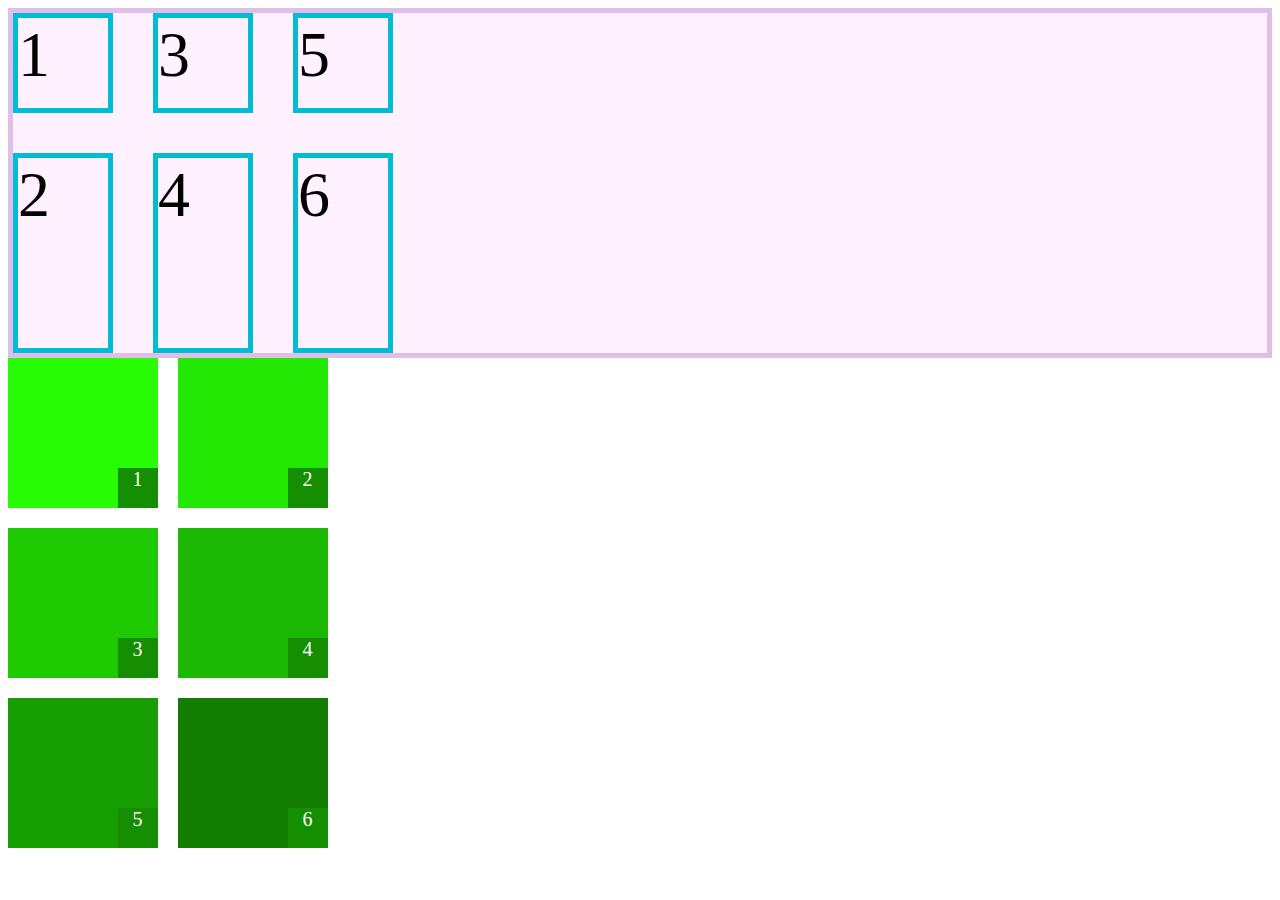
<file: index.html>
<!DOCTYPE html>
<html lang="en">
<head>
    <meta charset="UTF-8">
    <meta http-equiv="X-UA-Compatible" content="IE=edge">
    <meta name="viewport" content="width=device-width, initial-scale=1.0">
    <link rel="stylesheet" href="./style.css">
    <title>Document</title>
</head>
<body>
    <div class="contenedor">
        <div class="item">1</div>
        <div class="item">2</div>
        <div class="item">3</div>
        <div class="item">4</div>
        <div class="item">5</div>
        <div class="item">6</div>
    </div>
    <div class="contenedor2">
        <div class="item1">
            <p>1</p>
        </div>
        <div class="item2">
            <p>2</p>
        </div>
        <div class="item3">
            <p>3</p>
        </div>
        <div class="item4">
            <p>4</p>
        </div>
        <div class="item5">
            <p>5</p>
        </div>
        <div class="item6">
            <p>6</p>
        </div>
    </div>
</body>
</html>
</file>
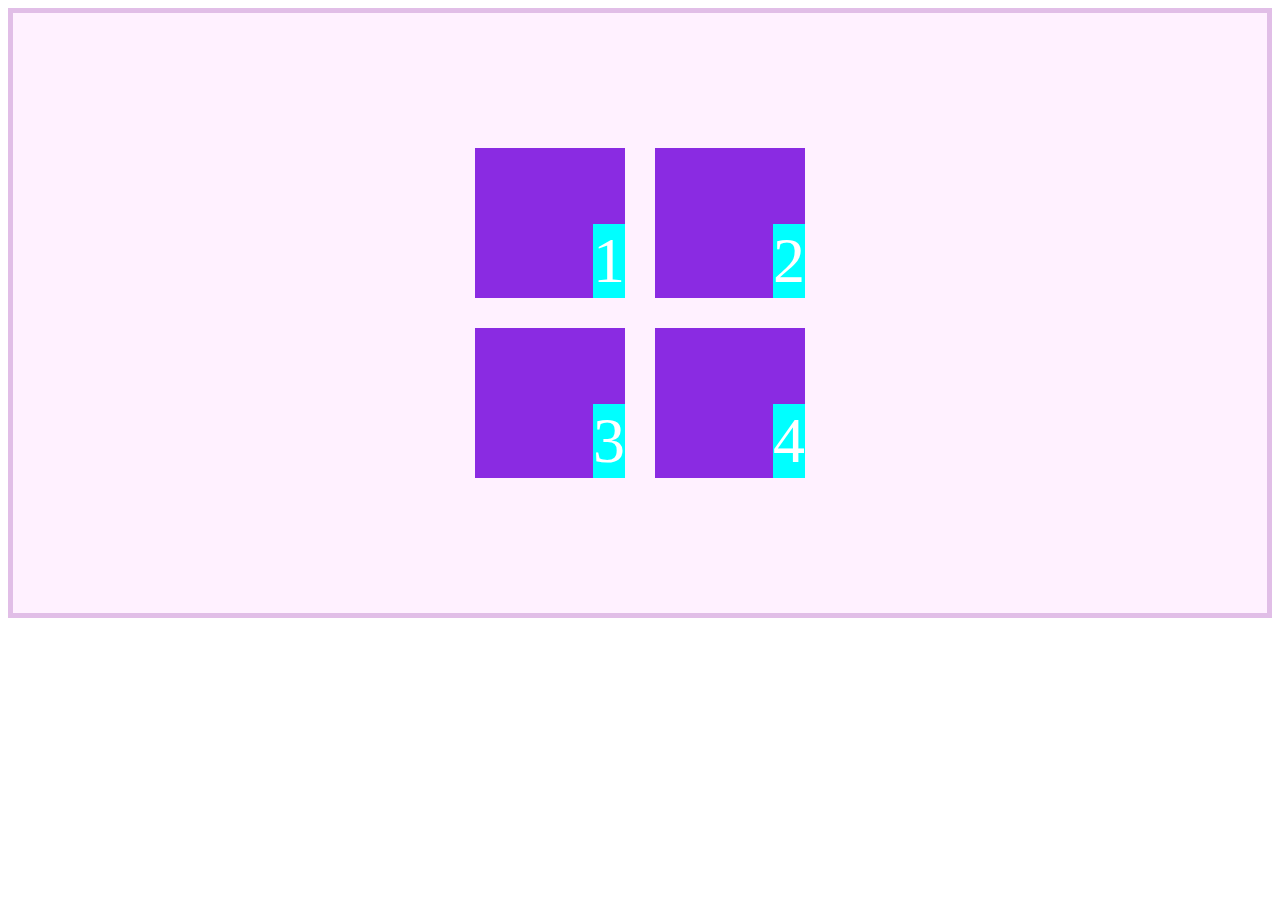
<file: index2.html>
<!DOCTYPE html>
<html lang="en">
<head>
    <meta charset="UTF-8">
    <meta http-equiv="X-UA-Compatible" content="IE=edge">
    <meta name="viewport" content="width=device-width, initial-scale=1.0">
    <link rel="stylesheet" href="./style2.css">
    <title>Document</title>
</head>
<body>
    <div class="contenedor">
        <div class="item">
            <p>1</p>
        </div>
        <div class="item">
            <p>2</p>
        </div>
        <div class="item">
            <p>3</p>
        </div>
        <div class="item">
            <p>4</p>
        </div>
    </div>
</body>
</html>
</file>
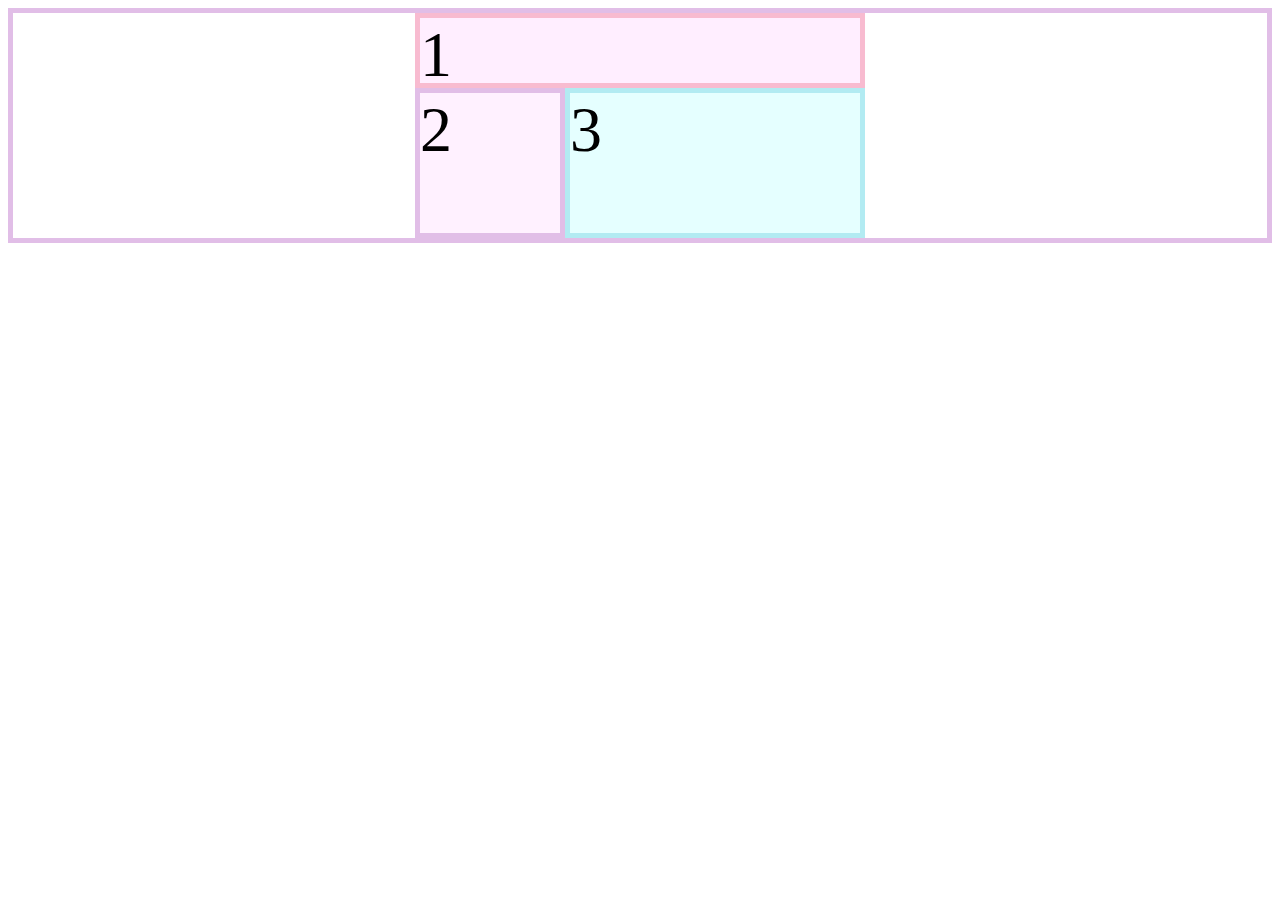
<file: index3.html>
<!DOCTYPE html>
<html lang="en">
<head>
    <meta charset="UTF-8">
    <meta http-equiv="X-UA-Compatible" content="IE=edge">
    <meta name="viewport" content="width=device-width, initial-scale=1.0">
    <link rel="stylesheet" href="./style3.css">
    <title>Document</title>
</head>
<body>
    <div class="contenedor">
        <div class="item item1">1</div>
        <div class="item item2">2</div>
        <div class="item item3">3</div>
    </div>
</body>
</file>
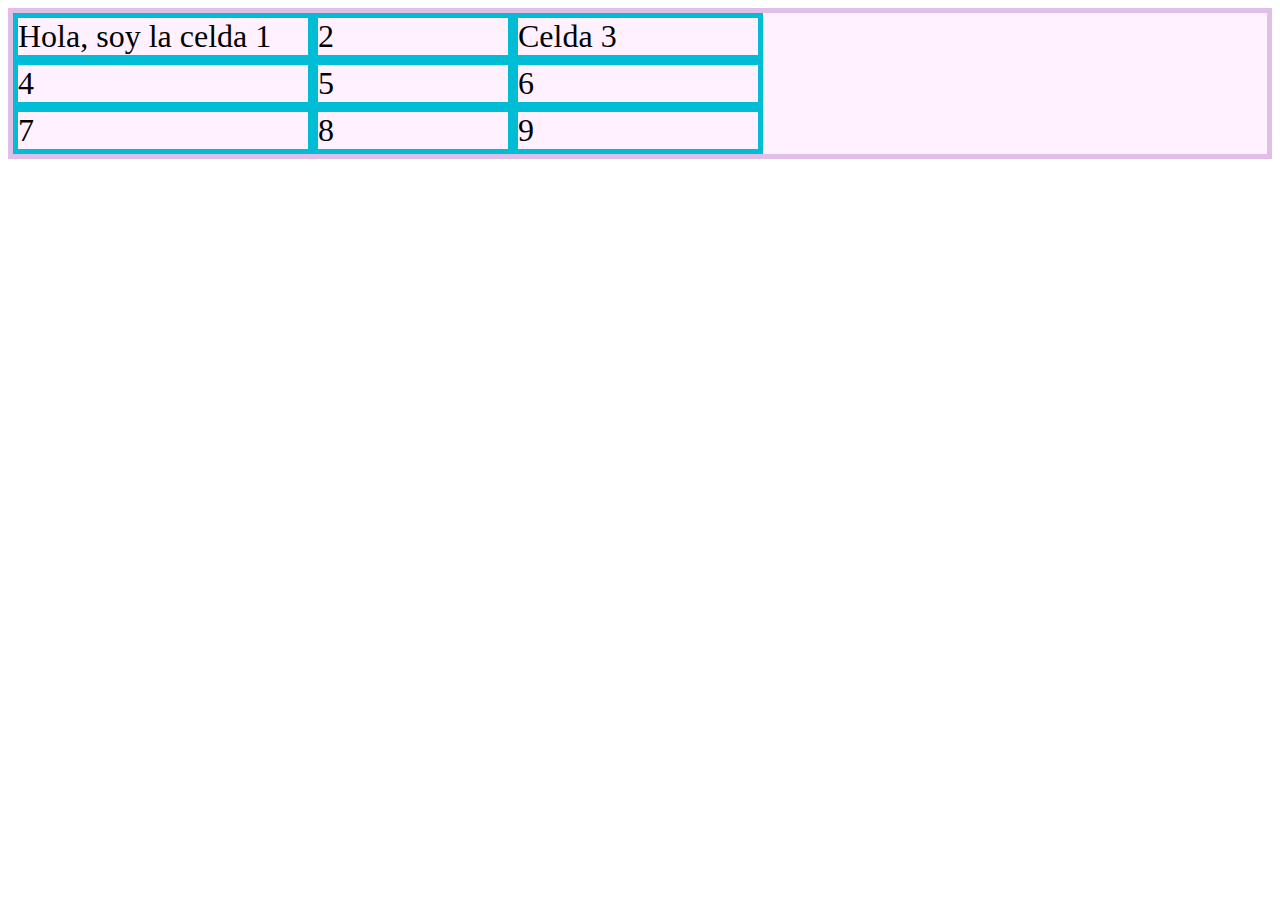
<file: index4.html>
<!DOCTYPE html>
<html lang="en">
<head>
    <meta charset="UTF-8">
    <meta http-equiv="X-UA-Compatible" content="IE=edge">
    <meta name="viewport" content="width=device-width, initial-scale=1.0">
    <link rel="stylesheet" href="./style4.css">
    <title>Document</title>
</head>
<body>
    <div class="contenedor">
        <div class="item item-1">Hola, soy la celda 1</div>
        <div class="item item-2">2</div>
        <div class="item item-3">Celda 3</div>
        <div class="item item-4">4</div>
        <div class="item item-5">5</div>
        <div class="item item-6">6</div>
        <div class="item item-7">7</div>
        <div class="item item-8">8</div>
        <div class="item item-9">9</div>
    </div>
</body>
</file>
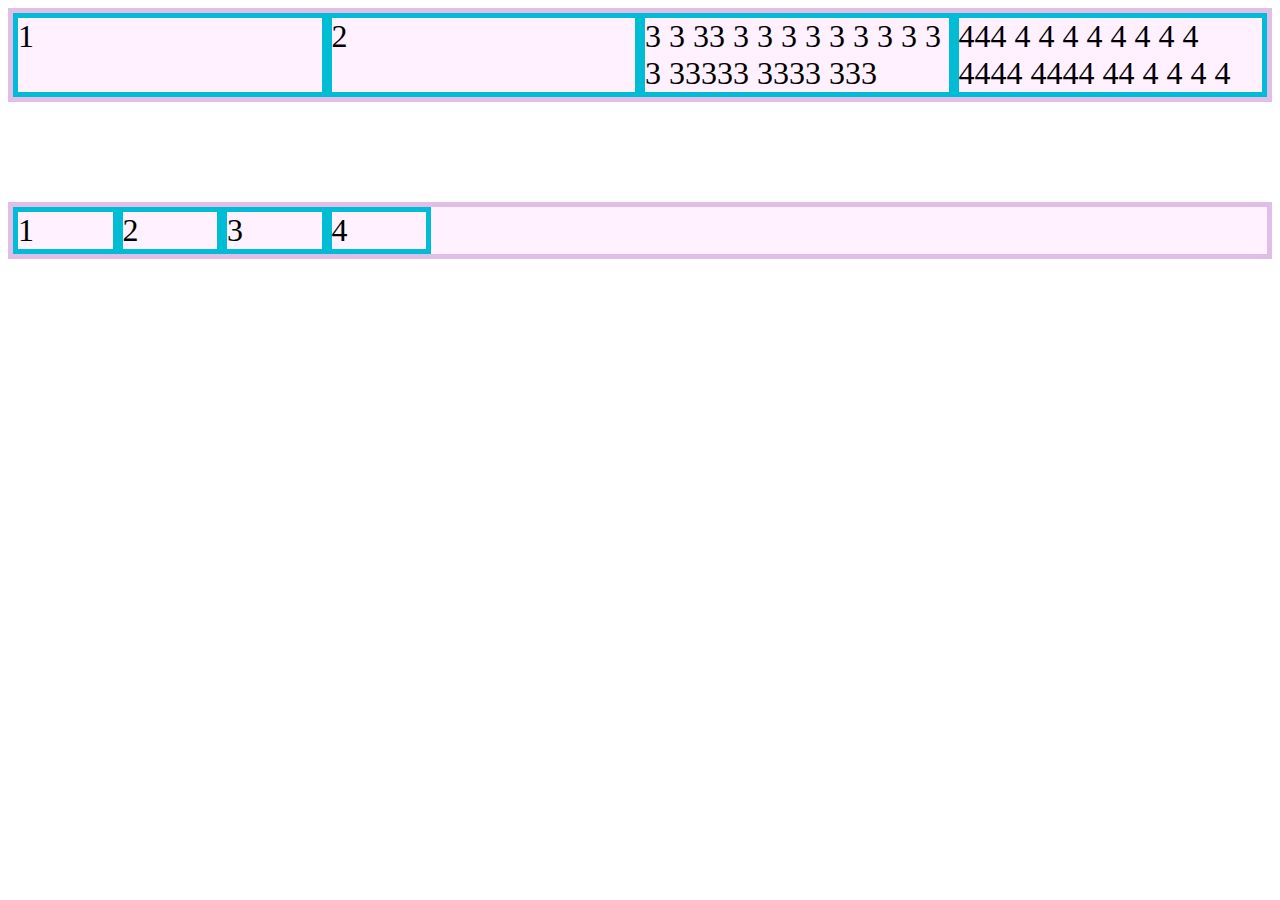
<file: index5.html>
<!DOCTYPE html>
<html lang="en">
<head>
    <meta charset="UTF-8">
    <meta http-equiv="X-UA-Compatible" content="IE=edge">
    <meta name="viewport" content="width=device-width, initial-scale=1.0">
    <link rel="stylesheet" href="./style5.css">
    <title>Document</title>
</head>
<body>
    <div class="contenedor">
        <div class="item item-1">1</div>
        <div class="item item-2">2</div>
        <div class="item item-3">3 3 33 3 3 3 3 3 3 3 3 3 3 33333 3333 333</div>
        <div class="item item-4">444 4 4 4 4 4 4 4 4 4444 4444 44 4 4 4 4</div>
    </div>
    <div class="contenedor-2">
        <div class="item item-1">1</div>
        <div class="item item-2">2</div>
        <div class="item item-3">3</div>
        <div class="item item-4">4</div>
    </div>
</body>
</file>
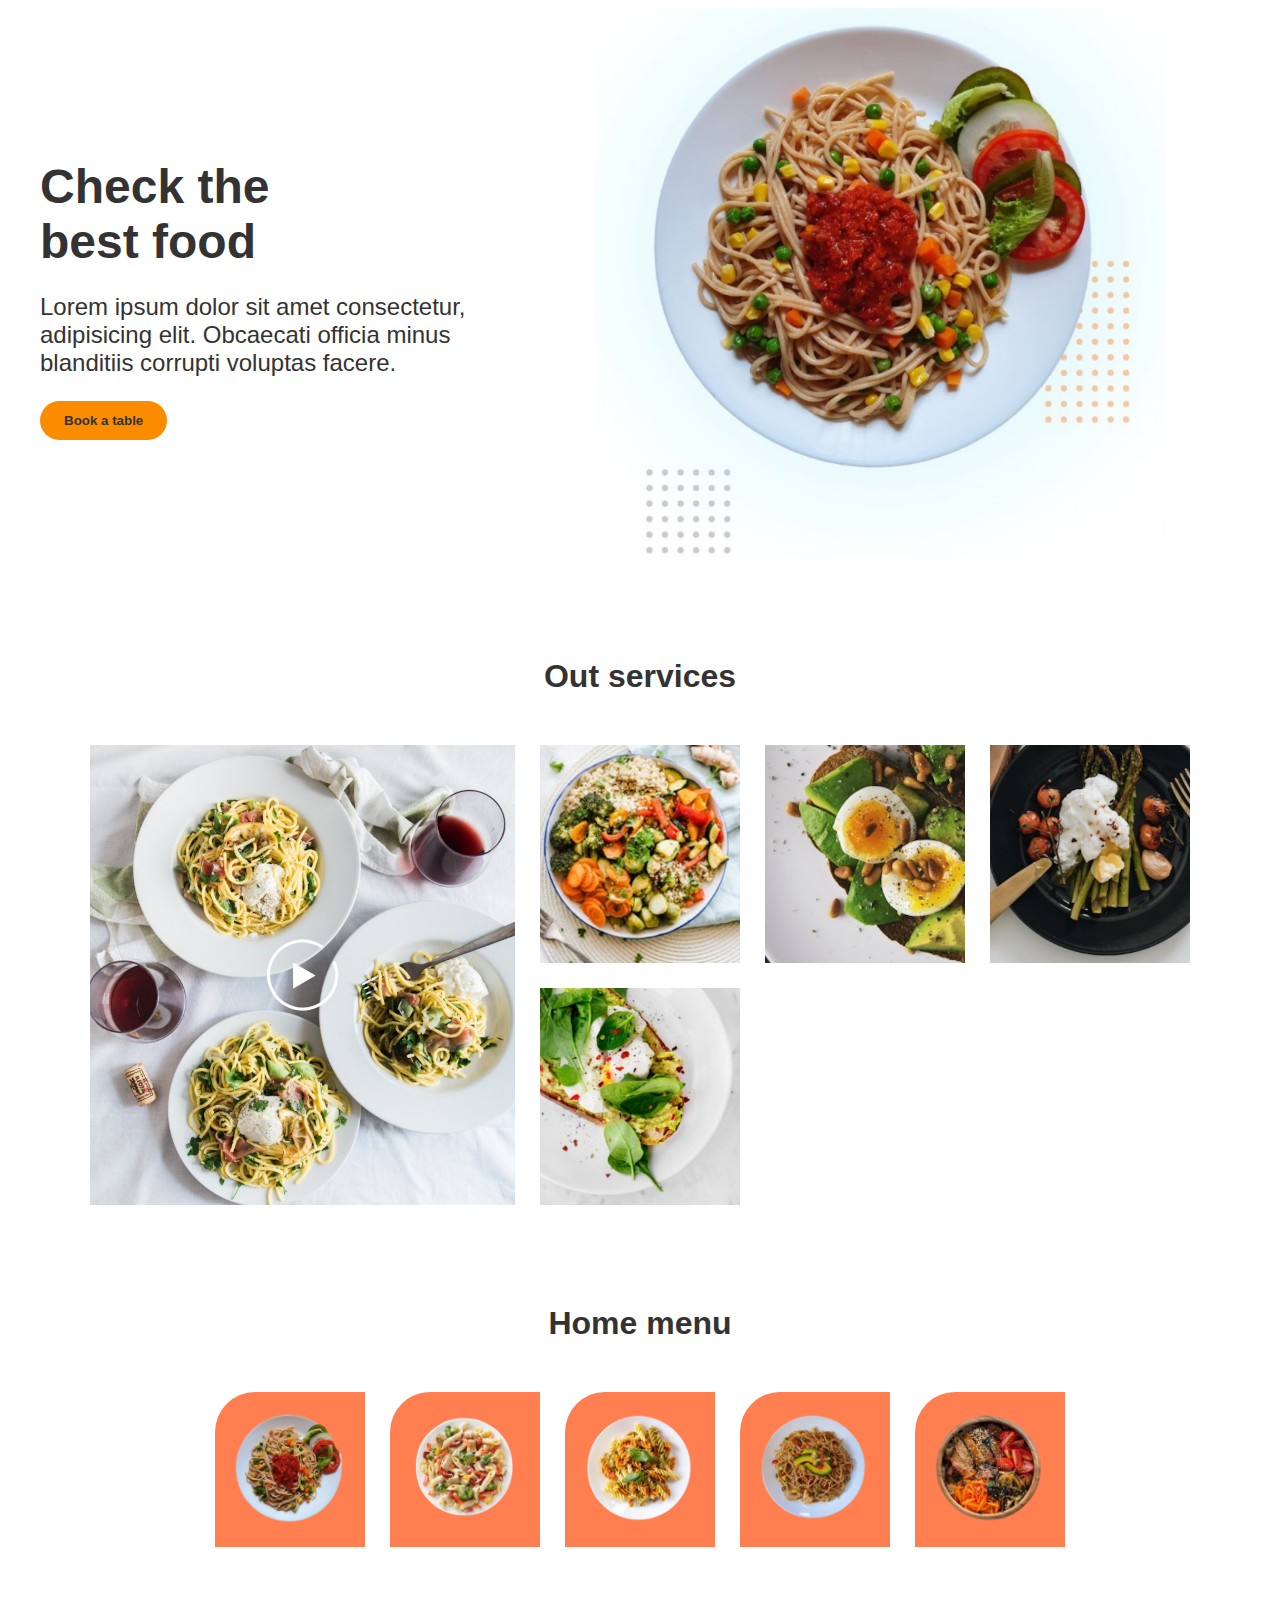
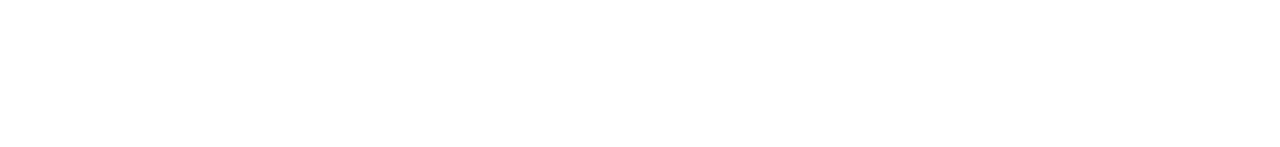
<file: proyecto.html>
<!DOCTYPE html>
<html lang="en">
<head>
    <meta charset="UTF-8">
    <meta http-equiv="X-UA-Compatible" content="IE=edge">
    <meta name="viewport" content="width=device-width, initial-scale=1.0">
    <link rel="stylesheet" href="./proyecto.css">
    <title>Document</title>
</head>
<body>
    <main>
        <section class="hero">
            <div class="info">
                <h1 class="info-title">Check the<br/>best food</h1>
                <p class="info-subtitle">Lorem ipsum dolor sit amet consectetur, adipisicing elit. Obcaecati officia minus blanditiis corrupti voluptas facere.</p>
                <button class="info-button">Book a table</button>
            </div>
            <img class="hero-image" src="./images/hero.png" alt="Plato de pastas con vegetales">
        </section>
        <section class="dishes">
            <h2 class="dishes-title">Out services</h2>
            <div class="dishes-grid">
                <img class="dishes-item dishes-item_big" src="./images/video.png" alt="Una mesa con platos de pasta">
                <img class="dishes-item" src="./images/dish1.png" alt="bowl de vegetales">
                <img class="dishes-item" src="./images/dish2.png" alt="">
                <img class="dishes-item" src="./images/dish3.png" alt="">
                <img class="dishes-item" src="./images/dish4.png" alt="">
            </div>            
        </section>
        <section class="menu">
            <h2 class="menu-title">Home menu</h2>
            <div class="menu-grid">
                <div class="menu-grid-item">
                    <img src="./images/plate1.png" alt="Plato de pastas con salsa">
                </div>
                <div class="menu-grid-item">
                    <img src="./images/plate2.png" alt="Plato de pastas con salsa">
                </div>
                <div class="menu-grid-item">
                    <img src="./images/plate3.png" alt="Plato de pastas con salsa">
                </div>
                <div class="menu-grid-item">
                    <img src="./images/plate4.png" alt="Plato de pastas con salsa">
                </div>
                <div class="menu-grid-item">
                    <img src="./images/plate5.png" alt="Plato de pastas con salsa">
                </div>
            </div>
        </section>
    </main>
</body>
</html>
</file>
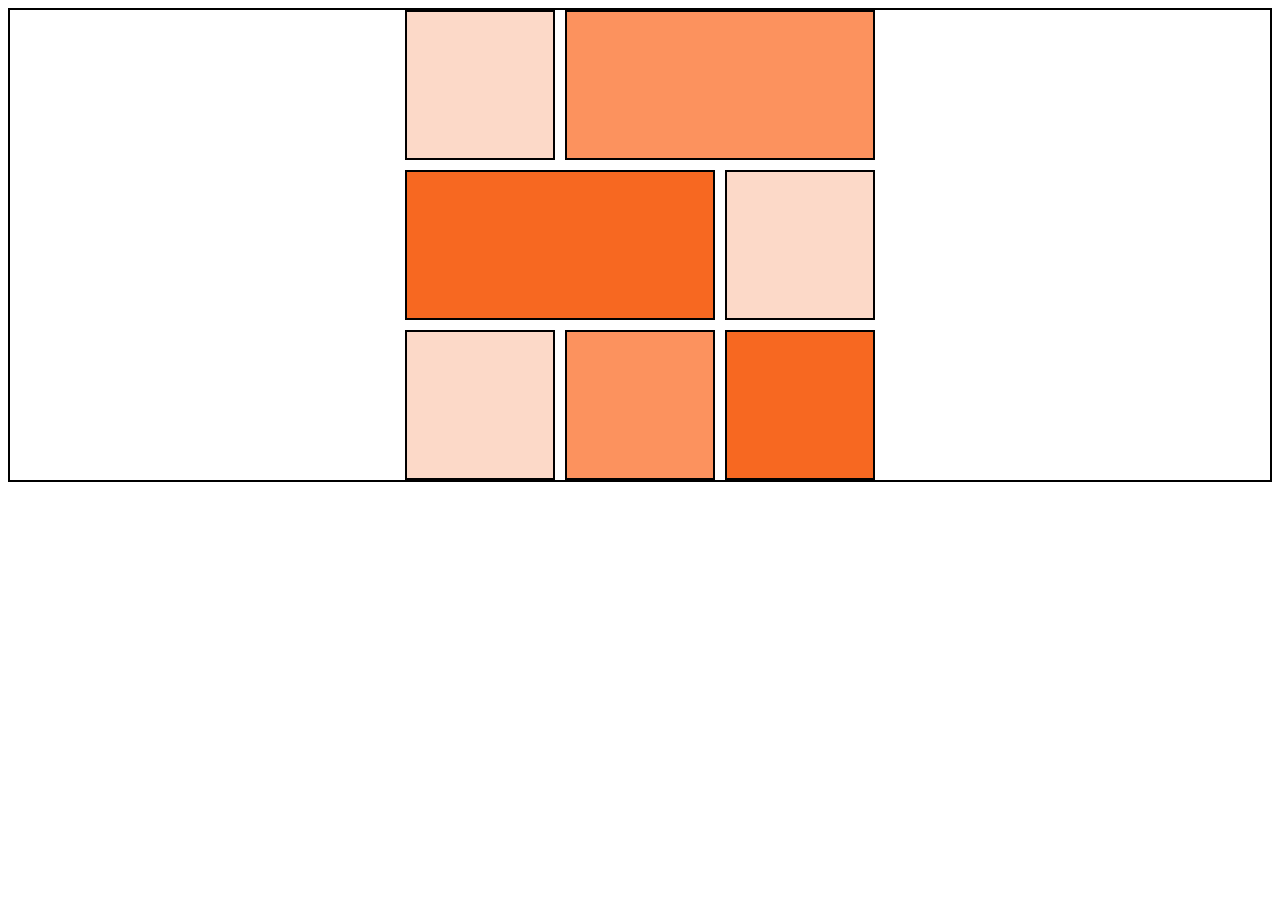
<file: reto.html>
<!DOCTYPE html>
<html lang="en">
<head>
    <meta charset="UTF-8">
    <meta http-equiv="X-UA-Compatible" content="IE=edge">
    <meta name="viewport" content="width=device-width, initial-scale=1.0">
    <link rel="stylesheet" href="./reto.css">
    <title>Document</title>
</head>
<body>
    <div class="contenedor">
        <div class="item item-1"></div>
        <div class="item item-2"></div>
        <div class="item item-3"></div>
        <div class="item item-4"></div>
        <div class="item item-5"></div>
        <div class="item item-6"></div>
        <div class="item item-7"></div>
    </div>
</body>
</html>
</file>
<file: style.css>
.contenedor {
    border: 5px solid #e1bee7;
    background-color: #fff1ff;
    display: grid;
    grid-template-rows: 100px 200px;
    grid-auto-columns: 100px;
    grid-auto-flow: column;
    /* row-gap: 15px;
    column-gap: 30px; */
    gap: 40px;
}

.item {
    border: 5px solid #00bcd4;
    font-size: 4rem;
}

.contenedor2 {
    display: grid;
    grid-template-columns: 150px 150px;
    grid-auto-rows: 150px;
    gap: 20px;
}

.item1 {
    background-color: #27FC05;
}

.item2 {
    background-color: #22E803;
}

.item3 {
    background-color: #1ECB02;
}

.item4 {
    background-color: #1BB702;
}

.item5 {
    background-color: #179E02;
}

.item6 {
    background-color: #137D02;
}

p {
    background-color: #168E02;
    color: white;
    font-size: 20px;
    width: 40px;
    height: 40px;
    margin: 73%;
    text-align: center;
    vertical-align: -webkit-baseline-middle;
}
</file>
<file: style2.css>
.contenedor {
    border: 5px solid #e1bee7;
    background-color: #fff1ff;
    display: grid;
    place-content: center;
    grid-gap: 15px;
    grid-template-columns: 150px 150px;
    grid-auto-rows: 150px;
    height: 600px;
    gap: 30px;
}

.item {
    color: white;
    background-color: blueviolet;
    display: grid;
    place-items: end;
    font-size: 4rem;    
}

.item p {
    display: block;
    background-color: aqua;
    margin: 0;
}
</file>
<file: style3.css>
.contenedor {
    border: 5px solid #e1bee7;
    background-color: white;
    display: grid;
    grid-template-columns: 150px 150px 150px;
    grid-template-rows: 75px 75px 75px;
    grid-template-areas: 
        "header header header"
        "side main main"
        "side main main";
    place-content: center;
}

.item {
    font-size: 4rem;
}

.item1 {
    border: 5px solid #f8bbd0;
    background-color: #ffeeff;
    /* grid-column-start: 1;
    grid-column-end: 4; */
    grid-area: header;
}

.item2 {
    border: 5px solid #e1bee7;
    background-color: #fff1ff;
    /* grid-row: 2 / 4; */
    grid-area: side;
}

.item3 {
    border: 5px solid #b2ebf2;
    background-color: #e5ffff;
    /* grid-area: 2 / 2 / 4 / 4; */
    grid-area: main;
}
</file>
<file: style4.css>
.contenedor {
    border: 5px solid #e1bee7;
    background-color: #fff1ff;
    display: grid;
    grid-template-rows: repeat(3, auto);
    grid-template-columns: minmax(30px, 300px) 200px minmax(60px, 250px);
}

.item {
    border: 5px solid #00bcd4;
    font-size: 2rem;
}
</file>
<file: style5.css>
.contenedor {
    border: 5px solid #e1bee7;
    background-color: #fff1ff;
    display: grid;
    /* grid-template-columns: repeat(4, 1fr); */
    /* grid-template-columns: 1fr 3fr 1fr 2fr; */
    /* grid-template-columns: 1fr 3fr min-content 2fr; */
    /* grid-template-columns: 1fr 3fr max-content 2fr; */
    grid-template-columns: repeat(auto-fit, minmax(100px, 1fr));
}

.contenedor-2 {
    border: 5px solid #e1bee7;
    background-color: #fff1ff;
    display: grid;
    grid-template-columns: repeat(auto-fill, minmax(100px, 1fr));
    margin-top: 100px;
}

.item {
    border: 5px solid #00bcd4;
    font-size: 2rem;
}
</file>
<file: proyecto.css>
* {
    font-family: 'Roboto', sans-serif;
}

main {
    max-width: 1200px;
    margin: 0 auto;
}

.hero {
    display: grid;
    grid-template-columns: minmax(300px, 2fr) 3fr;
    grid-auto-rows: 550px;
}

.hero-image {
    width: 100%;
    height: 100%;
    object-fit: contain;
}

.info {
    align-self: center;
}

.info-title {
    color: #333;
    font-size: 3rem;
    font-weight: bolder;
    margin-bottom: 24px;
}

.info-subtitle {
    color: #333;
    font-size: 1.5rem;
    margin-bottom: 24px;
}

.info-button {
    border: none;
    border-radius: 20px;
    color: #333;
    background-color: #fb8c00;
    font-weight: bolder;
    padding: 12px 24px;
}

.dishes {
    margin: 100px 0;
}

.dishes-title {
    color: #333;
    font-weight: bold;
    text-align: center;
    margin-bottom: 50px;
    font-size: 2rem;
}

.dishes-grid {
    display: grid;
    grid-template-columns: repeat(auto-fit, minmax(75px, 200px));
    grid-auto-rows: 1fr;
    gap: 25px;
    justify-content: center;
}

.dishes-item {
    width: 100%;
    height: 100%;
    object-fit: cover;
}

.dishes-item_big {
    grid-area: 1 / 1 / 3 / 3;
}

.menu {
    margin-bottom: 200px;
}

.menu-title {
    font-size: 2rem;
    color: #333;
    font-weight: bolder;
    text-align: center;
    margin-bottom: 50px;
}

.menu-grid {
    display: grid;
    gap: 25px;
    justify-content: center;
    grid-template-columns: repeat(auto-fit, 150px);
}

.menu-grid-item {
    background-color: coral;
    padding: 15px;
    border-top-left-radius: 40px;
}

.menu-grid-item img {
    width: 100%;
    height: 100%;
    object-fit: contain;
}

@media screen and (max-width: 768px) {
    .hero {
        grid-template-columns: minmax(300px, 500px);
        justify-content: center;
    }

    .hero-image {
        display: none;
    }

    .dishes-grid {
        grid-template-columns: repeat(auto-fit, minmax(75px, 100px));
    }
}
</file>
<file: reto.css>
.contenedor {
    border: 2px solid black;
    background-color: white;
    display: grid;
    grid-template-columns: 150px 150px 150px;
    grid-template-rows: 150px 150px 150px;
    grid-template-areas: 
        "header header header"
        "side main main"
        "side main main";
    place-content: center;
    gap: 10px;
}

.item {
    border: 2px solid black;
}

.item-1 {
    background-color: #fcd9c8;
    grid-area: 1 / 1 / 2 / 2;
}

.item-2 {
    background-color: #fc925e;
    grid-area: 1 / 2 / 2 / 4;
}

.item-3 {
    background-color: #f76821;
    grid-area: 2 / 1 / 2 / 3;
}

.item-4 {
    background-color: #fcd9c8;
    grid-area: 2 / 3 / 2 / 4;
}

.item-5 {
    background-color: #fcd9c8;
    grid-area: 3 / 1 / 4 / 2;
}

.item-6 {
    background-color: #fc925e;
    grid-area: 3 / 2 / 4 / 3;
}

.item-7 {
    background-color: #f76821;
    grid-area: 3 / 3 / 4 / 4;
}
</file>
